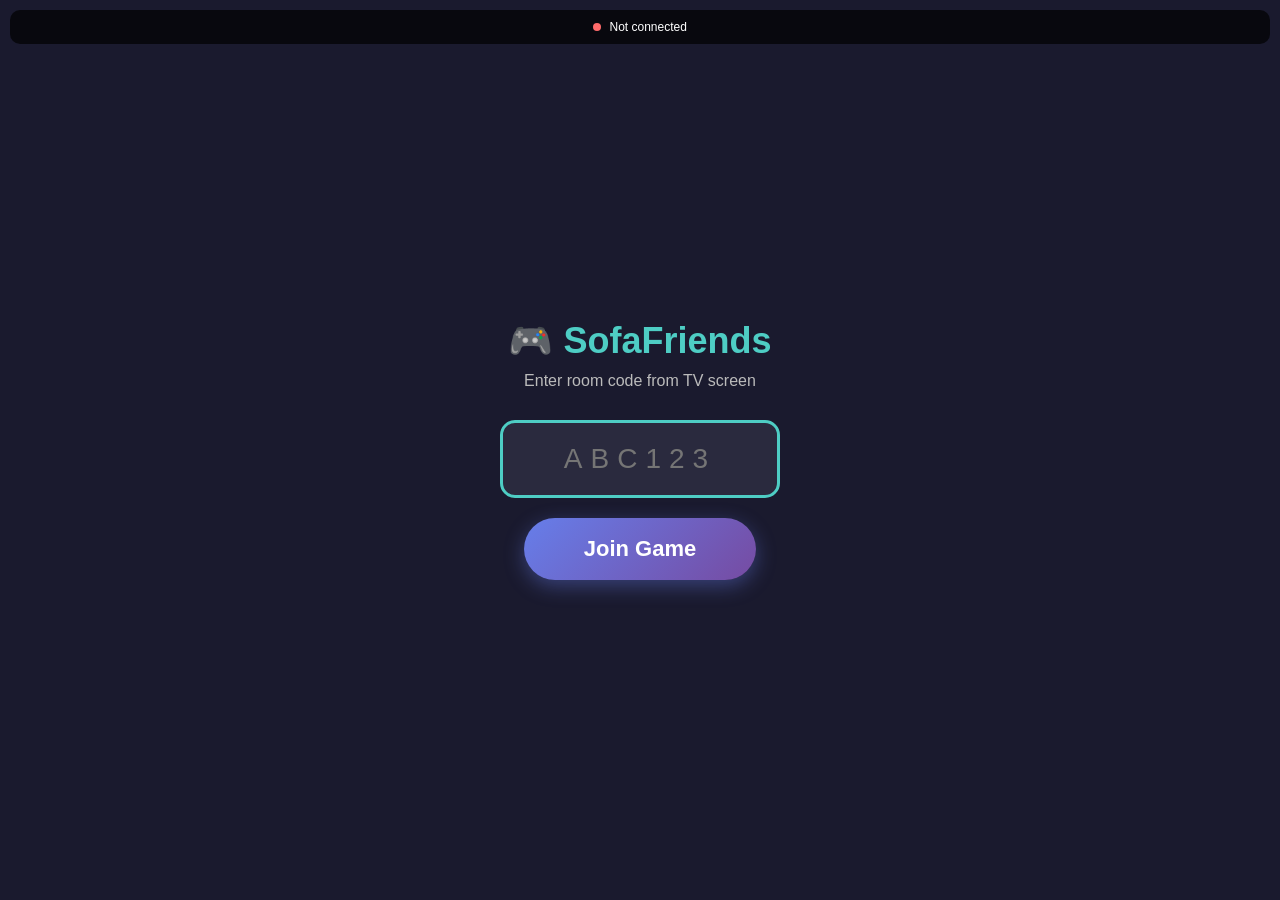
<file: controller/index.html>
<!DOCTYPE html>
<html lang="en">
<head>
    <meta charset="UTF-8">
    <meta name="viewport" content="width=device-width, initial-scale=1.0, user-scalable=no, maximum-scale=1.0">
    <meta name="apple-mobile-web-app-capable" content="yes">
    <meta name="apple-mobile-web-app-status-bar-style" content="black-translucent">
    <meta name="theme-color" content="#1a1a2e">
    <title>SofaFriends Controller</title>
    <link rel="manifest" href="./manifest.json">
    <style>
        * {
            margin: 0;
            padding: 0;
            box-sizing: border-box;
            -webkit-tap-highlight-color: transparent;
            user-select: none;
            -webkit-user-select: none;
        }

        body {
            background: #1a1a2e;
            font-family: 'Arial', sans-serif;
            overflow: hidden;
            height: 100vh;
            width: 100vw;
            touch-action: none;
        }

        #app {
            position: relative;
            width: 100%;
            height: 100%;
        }

        /* Join Screen */
        #join-screen {
            display: flex;
            flex-direction: column;
            justify-content: center;
            align-items: center;
            height: 100%;
            padding: 20px;
            color: white;
        }

        #join-screen.hidden {
            display: none;
        }

        #join-screen h1 {
            font-size: 36px;
            margin-bottom: 10px;
            color: #4ECDC4;
        }

        #join-screen p {
            font-size: 16px;
            color: #bbb;
            margin-bottom: 30px;
        }

        #room-code-input {
            width: 280px;
            padding: 20px;
            font-size: 28px;
            text-align: center;
            border: 3px solid #4ECDC4;
            border-radius: 15px;
            background: #2a2a3e;
            color: white;
            letter-spacing: 8px;
            text-transform: uppercase;
            margin-bottom: 20px;
        }

        #join-btn {
            padding: 18px 60px;
            font-size: 22px;
            font-weight: bold;
            color: white;
            background: linear-gradient(135deg, #667eea 0%, #764ba2 100%);
            border: none;
            border-radius: 50px;
            cursor: pointer;
            box-shadow: 0 6px 20px rgba(102, 126, 234, 0.4);
            transition: all 0.3s;
        }

        #join-btn:active {
            transform: scale(0.95);
        }

        /* Lobby Screen */
        #lobby-screen {
            display: none;
            flex-direction: column;
            justify-content: center;
            align-items: center;
            height: 100%;
            color: white;
            padding: 20px;
        }

        #lobby-screen.active {
            display: flex;
        }

        .player-avatar {
            width: 150px;
            height: 150px;
            border-radius: 50%;
            margin: 30px;
            display: flex;
            justify-content: center;
            align-items: center;
            font-size: 64px;
            box-shadow: 0 8px 30px rgba(0,0,0,0.4);
        }

        .player-info {
            text-align: center;
        }

        .player-info h2 {
            font-size: 28px;
            margin-bottom: 10px;
        }

        .player-info p {
            font-size: 16px;
            color: #bbb;
        }

        /* Game Screen */
        #game-screen {
            display: none;
            width: 100%;
            height: 100%;
            position: relative;
        }

        #game-screen.active {
            display: block;
        }

        .controls {
            width: 100%;
            height: 100%;
            display: grid;
            grid-template-columns: 1fr 1fr;
            grid-template-rows: 1fr 1fr;
            gap: 5px;
            padding: 10px;
        }

        .control-btn {
            border: none;
            border-radius: 20px;
            font-size: 48px;
            font-weight: bold;
            color: white;
            cursor: pointer;
            transition: all 0.1s;
            box-shadow: 0 4px 15px rgba(0,0,0,0.3);
            display: flex;
            justify-content: center;
            align-items: center;
            position: relative;
            overflow: hidden;
        }

        .control-btn:active {
            transform: scale(0.95);
            box-shadow: 0 2px 8px rgba(0,0,0,0.4);
        }

        .control-btn.pressed {
            transform: scale(0.95);
            box-shadow: inset 0 4px 15px rgba(0,0,0,0.4);
        }

        #btn-left {
            background: linear-gradient(135deg, #FF6B6B 0%, #C44569 100%);
            grid-column: 1;
            grid-row: 1 / 3;
        }

        #btn-jump {
            background: linear-gradient(135deg, #4ECDC4 0%, #44A08D 100%);
            grid-column: 2;
            grid-row: 1;
        }

        #btn-right {
            background: linear-gradient(135deg, #FFA07A 0%, #F77062 100%);
            grid-column: 1;
            grid-row: 1 / 3;
            display: none;
        }

        #btn-action {
            background: linear-gradient(135deg, #F7DC6F 0%, #F39C12 100%);
            grid-column: 2;
            grid-row: 2;
        }

        /* Status indicator */
        #status-bar {
            position: absolute;
            top: 10px;
            left: 10px;
            right: 10px;
            padding: 10px;
            background: rgba(0,0,0,0.7);
            border-radius: 10px;
            color: white;
            font-size: 12px;
            text-align: center;
            z-index: 1000;
        }

        .status-dot {
            display: inline-block;
            width: 8px;
            height: 8px;
            border-radius: 50%;
            margin-right: 5px;
        }

        .status-dot.connected {
            background: #4ECDC4;
            box-shadow: 0 0 10px #4ECDC4;
        }

        .status-dot.disconnected {
            background: #FF6B6B;
        }

        /* D-pad style alternative */
        .dpad-container {
            position: absolute;
            bottom: 80px;
            left: 40px;
            width: 180px;
            height: 180px;
        }

        .dpad-btn {
            position: absolute;
            width: 60px;
            height: 60px;
            background: rgba(255, 255, 255, 0.1);
            border: 2px solid rgba(255, 255, 255, 0.3);
            border-radius: 10px;
            display: flex;
            justify-content: center;
            align-items: center;
            font-size: 24px;
        }

        #dpad-left {
            left: 0;
            top: 60px;
        }

        #dpad-right {
            right: 0;
            top: 60px;
        }
    </style>
</head>
<body>
    <div id="app">
        <div id="status-bar">
            <span class="status-dot disconnected"></span>
            <span id="status-text">Not connected</span>
        </div>

        <!-- Join Screen -->
        <div id="join-screen">
            <h1>🎮 SofaFriends</h1>
            <p>Enter room code from TV screen</p>
            <input
                type="text"
                id="room-code-input"
                placeholder="ABC123"
                maxlength="6"
                autocomplete="off"
                autocorrect="off"
                autocapitalize="characters"
            >
            <button id="join-btn">Join Game</button>
        </div>

        <!-- Lobby Screen -->
        <div id="lobby-screen">
            <div class="player-avatar" id="player-avatar">👤</div>
            <div class="player-info">
                <h2 id="player-name">Player</h2>
                <p>Waiting for host to start...</p>
                <p style="margin-top: 20px; font-size: 14px;" id="room-display"></p>
            </div>
        </div>

        <!-- Game Screen -->
        <div id="game-screen">
            <div class="controls">
                <button class="control-btn" id="btn-left" data-action="left">
                    ◄
                </button>
                <button class="control-btn" id="btn-jump" data-action="jump">
                    ▲
                </button>
                <button class="control-btn" id="btn-action" data-action="action">
                    ●
                </button>
            </div>
        </div>
    </div>

    <script type="module" src="./controller.js"></script>
</body>
</html>
</file>
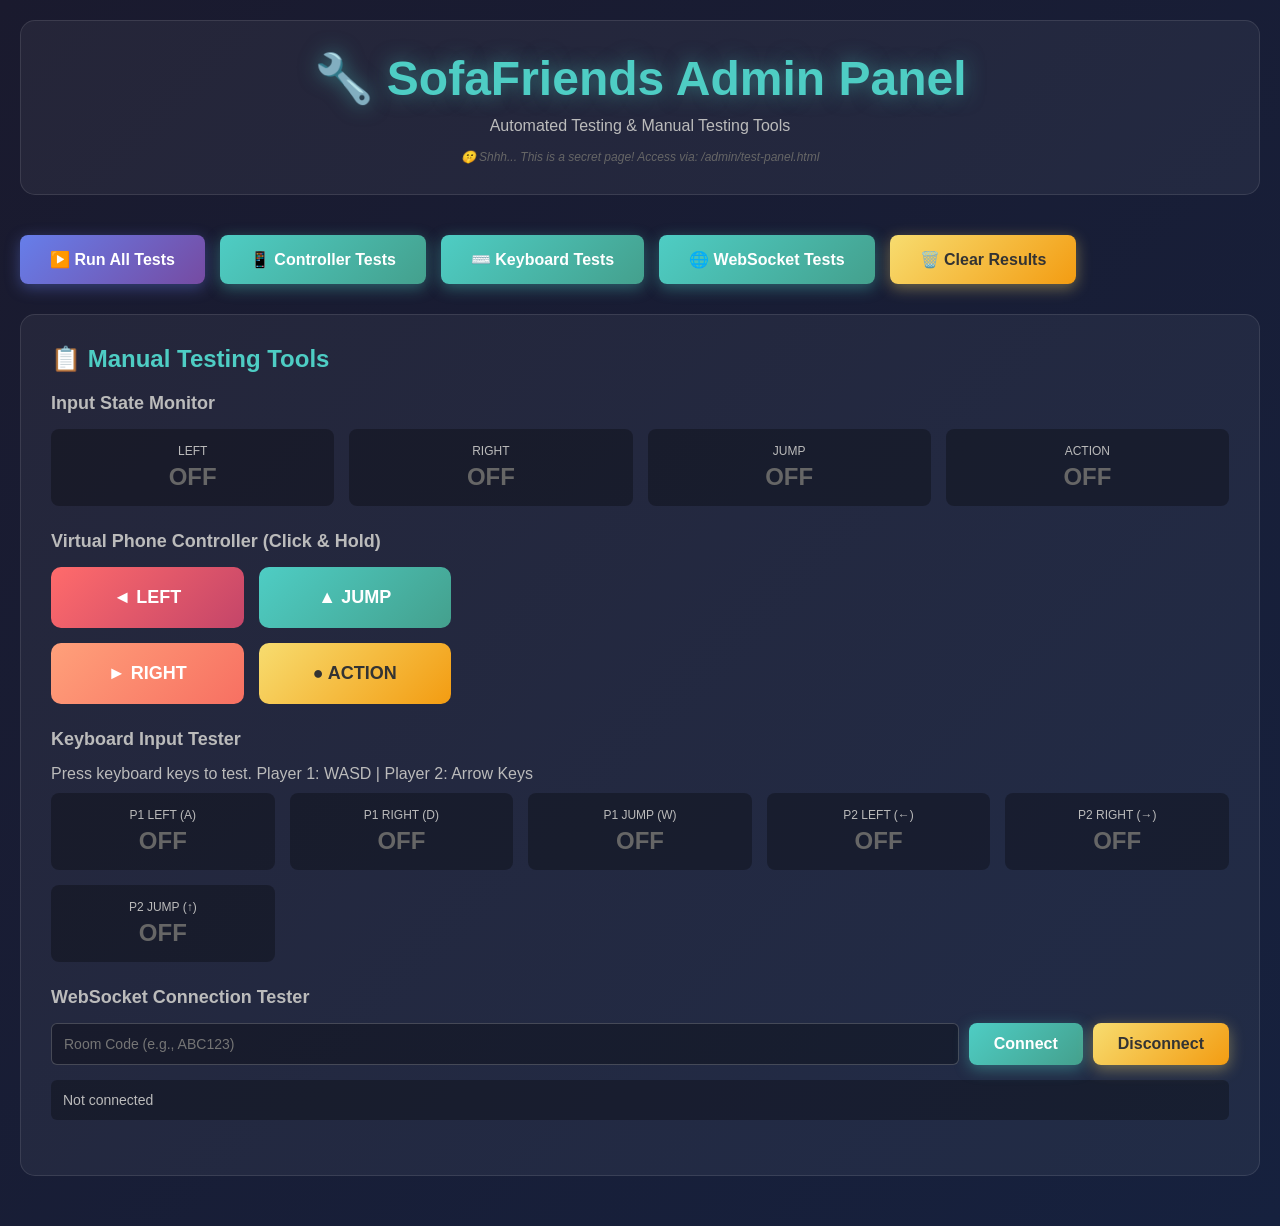
<file: admin/test-panel.html>
<!DOCTYPE html>
<html lang="en">
<head>
    <meta charset="UTF-8">
    <meta name="viewport" content="width=device-width, initial-scale=1.0">
    <title>SofaFriends - Admin Test Panel</title>
    <link rel="stylesheet" href="./styles/admin-panel.css">
</head>
<body>
    <div class="container">
        <!-- Header -->
        <div class="header">
            <h1>🔧 SofaFriends Admin Panel</h1>
            <p>Automated Testing & Manual Testing Tools</p>
            <p class="secret-note">🤫 Shhh... This is a secret page! Access via: /admin/test-panel.html</p>
        </div>

        <!-- Control Panel -->
        <div class="control-panel">
            <button class="btn btn-primary" id="run-all-tests">
                ▶️ Run All Tests
            </button>
            <button class="btn btn-secondary" id="run-controller-tests">
                📱 Controller Tests
            </button>
            <button class="btn btn-secondary" id="run-keyboard-tests">
                ⌨️ Keyboard Tests
            </button>
            <button class="btn btn-secondary" id="run-websocket-tests">
                🌐 WebSocket Tests
            </button>
            <button class="btn btn-warning" id="clear-results">
                🗑️ Clear Results
            </button>
        </div>

        <!-- Manual Testing Tools -->
        <div class="manual-tools">
            <h2>📋 Manual Testing Tools</h2>

            <!-- Input Monitor -->
            <div class="tool-section">
                <h3>Input State Monitor</h3>
                <div class="input-monitor">
                    <div class="input-state">
                        <span class="input-name">Left</span>
                        <span class="input-value inactive" id="monitor-left">OFF</span>
                    </div>
                    <div class="input-state">
                        <span class="input-name">Right</span>
                        <span class="input-value inactive" id="monitor-right">OFF</span>
                    </div>
                    <div class="input-state">
                        <span class="input-name">Jump</span>
                        <span class="input-value inactive" id="monitor-jump">OFF</span>
                    </div>
                    <div class="input-state">
                        <span class="input-name">Action</span>
                        <span class="input-value inactive" id="monitor-action">OFF</span>
                    </div>
                </div>
            </div>

            <!-- Virtual Controller -->
            <div class="tool-section">
                <h3>Virtual Phone Controller (Click & Hold)</h3>
                <div class="virtual-controller">
                    <button class="virtual-btn left" id="virtual-left">◄ LEFT</button>
                    <button class="virtual-btn jump" id="virtual-jump">▲ JUMP</button>
                    <button class="virtual-btn right" id="virtual-right">► RIGHT</button>
                    <button class="virtual-btn action" id="virtual-action">● ACTION</button>
                </div>
            </div>

            <!-- Keyboard Tester -->
            <div class="tool-section">
                <h3>Keyboard Input Tester</h3>
                <p style="color: #bbb; margin-bottom: 10px;">
                    Press keyboard keys to test. Player 1: WASD | Player 2: Arrow Keys
                </p>
                <div class="input-monitor">
                    <div class="input-state">
                        <span class="input-name">P1 Left (A)</span>
                        <span class="input-value inactive" id="kb-p1-left">OFF</span>
                    </div>
                    <div class="input-state">
                        <span class="input-name">P1 Right (D)</span>
                        <span class="input-value inactive" id="kb-p1-right">OFF</span>
                    </div>
                    <div class="input-state">
                        <span class="input-name">P1 Jump (W)</span>
                        <span class="input-value inactive" id="kb-p1-jump">OFF</span>
                    </div>
                    <div class="input-state">
                        <span class="input-name">P2 Left (←)</span>
                        <span class="input-value inactive" id="kb-p2-left">OFF</span>
                    </div>
                    <div class="input-state">
                        <span class="input-name">P2 Right (→)</span>
                        <span class="input-value inactive" id="kb-p2-right">OFF</span>
                    </div>
                    <div class="input-state">
                        <span class="input-name">P2 Jump (↑)</span>
                        <span class="input-value inactive" id="kb-p2-jump">OFF</span>
                    </div>
                </div>
            </div>

            <!-- WebSocket Tester -->
            <div class="tool-section">
                <h3>WebSocket Connection Tester</h3>
                <div style="display: flex; gap: 10px; margin-bottom: 15px;">
                    <input
                        type="text"
                        id="ws-room-code"
                        placeholder="Room Code (e.g., ABC123)"
                        style="flex: 1; padding: 12px; background: rgba(0,0,0,0.3); border: 1px solid rgba(255,255,255,0.2); color: white; border-radius: 6px; font-size: 14px;"
                    >
                    <button class="btn btn-secondary" id="ws-connect" style="padding: 12px 25px;">
                        Connect
                    </button>
                    <button class="btn btn-warning" id="ws-disconnect" style="padding: 12px 25px;" disabled>
                        Disconnect
                    </button>
                </div>
                <div id="ws-status" style="padding: 12px; background: rgba(0,0,0,0.3); border-radius: 6px; color: #bbb; font-size: 14px;">
                    Not connected
                </div>
            </div>
        </div>

        <!-- Test Results -->
        <div id="test-results"></div>
    </div>

    <!-- Load Test Framework -->
    <script src="./tests/test-runner.js"></script>
    <script src="./tests/mock-websocket.js"></script>
    <script src="./tests/controller-tests.js"></script>
    <script src="./tests/keyboard-tests.js"></script>
    <script src="./tests/websocket-tests.js"></script>

    <!-- Main Application Script -->
    <script>
        // Initialize test runner
        const runner = new TestRunner();

        // Load all test suites
        createControllerTests(runner);
        createKeyboardTests(runner);
        createWebSocketTests(runner);

        // Button handlers
        document.getElementById('run-all-tests').addEventListener('click', async () => {
            document.getElementById('test-results').innerHTML = '<div class="loading">Running tests</div>';
            const results = await runner.runAll();
            runner.renderResults('test-results');
        });

        document.getElementById('run-controller-tests').addEventListener('click', async () => {
            document.getElementById('test-results').innerHTML = '<div class="loading">Running controller tests</div>';
            const controllerRunner = new TestRunner();
            createControllerTests(controllerRunner);
            await controllerRunner.runAll();
            controllerRunner.renderResults('test-results');
        });

        document.getElementById('run-keyboard-tests').addEventListener('click', async () => {
            document.getElementById('test-results').innerHTML = '<div class="loading">Running keyboard tests</div>';
            const keyboardRunner = new TestRunner();
            createKeyboardTests(keyboardRunner);
            await keyboardRunner.runAll();
            keyboardRunner.renderResults('test-results');
        });

        document.getElementById('run-websocket-tests').addEventListener('click', async () => {
            document.getElementById('test-results').innerHTML = '<div class="loading">Running WebSocket tests</div>';
            const wsRunner = new TestRunner();
            createWebSocketTests(wsRunner);
            await wsRunner.runAll();
            wsRunner.renderResults('test-results');
        });

        document.getElementById('clear-results').addEventListener('click', () => {
            document.getElementById('test-results').innerHTML = '';
        });

        // Virtual Controller
        const virtualInputState = {
            left: false,
            right: false,
            jump: false,
            action: false
        };

        function updateMonitor(input, value) {
            const element = document.getElementById(`monitor-${input}`);
            element.textContent = value ? 'ON' : 'OFF';
            element.className = value ? 'input-value active' : 'input-value inactive';
        }

        ['left', 'right', 'jump', 'action'].forEach(input => {
            const btn = document.getElementById(`virtual-${input}`);

            btn.addEventListener('mousedown', () => {
                virtualInputState[input] = true;
                updateMonitor(input, true);
            });

            btn.addEventListener('mouseup', () => {
                virtualInputState[input] = false;
                updateMonitor(input, false);
            });

            btn.addEventListener('mouseleave', () => {
                virtualInputState[input] = false;
                updateMonitor(input, false);
            });

            btn.addEventListener('touchstart', (e) => {
                e.preventDefault();
                virtualInputState[input] = true;
                updateMonitor(input, true);
            });

            btn.addEventListener('touchend', (e) => {
                e.preventDefault();
                virtualInputState[input] = false;
                updateMonitor(input, false);
            });
        });

        // Keyboard Tester
        const keyboardInputState = {
            p1: { left: false, right: false, jump: false },
            p2: { left: false, right: false, jump: false }
        };

        function updateKeyboardMonitor(player, input, value) {
            const element = document.getElementById(`kb-${player}-${input}`);
            element.textContent = value ? 'ON' : 'OFF';
            element.className = value ? 'input-value active' : 'input-value inactive';
        }

        window.addEventListener('keydown', (e) => {
            // Player 1 (WASD)
            if (e.key === 'a' || e.key === 'A') {
                keyboardInputState.p1.left = true;
                updateKeyboardMonitor('p1', 'left', true);
            }
            if (e.key === 'd' || e.key === 'D') {
                keyboardInputState.p1.right = true;
                updateKeyboardMonitor('p1', 'right', true);
            }
            if (e.key === 'w' || e.key === 'W') {
                keyboardInputState.p1.jump = true;
                updateKeyboardMonitor('p1', 'jump', true);
            }

            // Player 2 (Arrow keys)
            if (e.key === 'ArrowLeft') {
                keyboardInputState.p2.left = true;
                updateKeyboardMonitor('p2', 'left', true);
            }
            if (e.key === 'ArrowRight') {
                keyboardInputState.p2.right = true;
                updateKeyboardMonitor('p2', 'right', true);
            }
            if (e.key === 'ArrowUp') {
                keyboardInputState.p2.jump = true;
                updateKeyboardMonitor('p2', 'jump', true);
            }
        });

        window.addEventListener('keyup', (e) => {
            // Player 1
            if (e.key === 'a' || e.key === 'A') {
                keyboardInputState.p1.left = false;
                updateKeyboardMonitor('p1', 'left', false);
            }
            if (e.key === 'd' || e.key === 'D') {
                keyboardInputState.p1.right = false;
                updateKeyboardMonitor('p1', 'right', false);
            }
            if (e.key === 'w' || e.key === 'W') {
                keyboardInputState.p1.jump = false;
                updateKeyboardMonitor('p1', 'jump', false);
            }

            // Player 2
            if (e.key === 'ArrowLeft') {
                keyboardInputState.p2.left = false;
                updateKeyboardMonitor('p2', 'left', false);
            }
            if (e.key === 'ArrowRight') {
                keyboardInputState.p2.right = false;
                updateKeyboardMonitor('p2', 'right', false);
            }
            if (e.key === 'ArrowUp') {
                keyboardInputState.p2.jump = false;
                updateKeyboardMonitor('p2', 'jump', false);
            }
        });

        // WebSocket Tester
        let testWs = null;
        const wsStatus = document.getElementById('ws-status');
        const wsConnect = document.getElementById('ws-connect');
        const wsDisconnect = document.getElementById('ws-disconnect');
        const wsRoomCode = document.getElementById('ws-room-code');

        wsConnect.addEventListener('click', () => {
            const roomCode = wsRoomCode.value.trim().toUpperCase();
            if (roomCode.length !== 6) {
                wsStatus.textContent = '❌ Room code must be 6 characters';
                wsStatus.style.color = '#FF6B6B';
                return;
            }

            const wsUrl = `ws://${window.location.hostname}:9000/ws/${roomCode}`;
            testWs = new WebSocket(wsUrl);

            wsStatus.textContent = '🔄 Connecting...';
            wsStatus.style.color = '#F7DC6F';

            testWs.onopen = () => {
                wsStatus.textContent = `✅ Connected to room ${roomCode}`;
                wsStatus.style.color = '#4CAF50';
                wsConnect.disabled = true;
                wsDisconnect.disabled = false;

                // Send handshake
                testWs.send(JSON.stringify({
                    type: 'handshake',
                    role: 'controller',
                    name: 'Test Admin'
                }));
            };

            testWs.onmessage = (event) => {
                const msg = JSON.parse(event.data);
                wsStatus.textContent = `📨 Received: ${msg.type}`;
                wsStatus.style.color = '#4ECDC4';
            };

            testWs.onerror = () => {
                wsStatus.textContent = '❌ Connection error';
                wsStatus.style.color = '#FF6B6B';
            };

            testWs.onclose = () => {
                wsStatus.textContent = '⭕ Disconnected';
                wsStatus.style.color = '#bbb';
                wsConnect.disabled = false;
                wsDisconnect.disabled = true;
            };
        });

        wsDisconnect.addEventListener('click', () => {
            if (testWs) {
                testWs.close();
                testWs = null;
            }
        });

        // Auto-run tests on load (optional)
        const urlParams = new URLSearchParams(window.location.search);
        if (urlParams.get('autorun') === 'true') {
            setTimeout(() => {
                document.getElementById('run-all-tests').click();
            }, 500);
        }
    </script>
</body>
</html>
</file>
<file: admin/styles/admin-panel.css>
/* Admin Panel Styles */

* {
    margin: 0;
    padding: 0;
    box-sizing: border-box;
}

body {
    font-family: 'Segoe UI', Tahoma, Geneva, Verdana, sans-serif;
    background: linear-gradient(135deg, #1a1a2e 0%, #16213e 100%);
    color: #fff;
    min-height: 100vh;
    padding: 20px;
}

.container {
    max-width: 1400px;
    margin: 0 auto;
}

/* Header */
.header {
    text-align: center;
    margin-bottom: 40px;
    padding: 30px;
    background: rgba(255, 255, 255, 0.05);
    border-radius: 15px;
    border: 1px solid rgba(255, 255, 255, 0.1);
}

.header h1 {
    font-size: 48px;
    color: #4ECDC4;
    margin-bottom: 10px;
    text-shadow: 0 0 20px rgba(78, 205, 196, 0.5);
}

.header p {
    color: #bbb;
    font-size: 16px;
}

.header .secret-note {
    margin-top: 15px;
    font-size: 12px;
    color: #666;
    font-style: italic;
}

/* Control Panel */
.control-panel {
    display: flex;
    gap: 15px;
    margin-bottom: 30px;
    flex-wrap: wrap;
}

.btn {
    padding: 15px 30px;
    font-size: 16px;
    font-weight: bold;
    border: none;
    border-radius: 8px;
    cursor: pointer;
    transition: all 0.3s;
    display: flex;
    align-items: center;
    gap: 10px;
}

.btn-primary {
    background: linear-gradient(135deg, #667eea 0%, #764ba2 100%);
    color: white;
    box-shadow: 0 4px 15px rgba(102, 126, 234, 0.4);
}

.btn-primary:hover {
    transform: translateY(-2px);
    box-shadow: 0 6px 20px rgba(102, 126, 234, 0.6);
}

.btn-secondary {
    background: linear-gradient(135deg, #4ECDC4 0%, #44A08D 100%);
    color: white;
    box-shadow: 0 4px 15px rgba(78, 205, 196, 0.4);
}

.btn-secondary:hover {
    transform: translateY(-2px);
    box-shadow: 0 6px 20px rgba(78, 205, 196, 0.6);
}

.btn-warning {
    background: linear-gradient(135deg, #F7DC6F 0%, #F39C12 100%);
    color: #333;
    box-shadow: 0 4px 15px rgba(247, 220, 111, 0.4);
}

.btn-warning:hover {
    transform: translateY(-2px);
    box-shadow: 0 6px 20px rgba(247, 220, 111, 0.6);
}

/* Test Results */
#test-results {
    margin-top: 30px;
}

.test-summary {
    background: rgba(255, 255, 255, 0.05);
    border-radius: 15px;
    padding: 30px;
    margin-bottom: 30px;
    border: 1px solid rgba(255, 255, 255, 0.1);
}

.test-summary h2 {
    color: #4ECDC4;
    margin-bottom: 25px;
    font-size: 32px;
}

.summary-stats {
    display: grid;
    grid-template-columns: repeat(auto-fit, minmax(150px, 1fr));
    gap: 20px;
}

.stat {
    background: rgba(0, 0, 0, 0.3);
    padding: 20px;
    border-radius: 10px;
    text-align: center;
    border: 2px solid transparent;
    transition: all 0.3s;
}

.stat:hover {
    transform: translateY(-3px);
}

.stat.passed {
    border-color: #4CAF50;
}

.stat.failed {
    border-color: #FF6B6B;
}

.stat.errors {
    border-color: #FFA07A;
}

.stat.total {
    border-color: #4ECDC4;
}

.stat.pass-rate {
    border-color: #667eea;
}

.stat .number {
    display: block;
    font-size: 36px;
    font-weight: bold;
    margin-bottom: 5px;
}

.stat.passed .number {
    color: #4CAF50;
}

.stat.failed .number {
    color: #FF6B6B;
}

.stat.errors .number {
    color: #FFA07A;
}

.stat.total .number {
    color: #4ECDC4;
}

.stat.pass-rate .number {
    color: #667eea;
}

.stat .label {
    display: block;
    font-size: 14px;
    color: #bbb;
    text-transform: uppercase;
    letter-spacing: 1px;
}

/* Test Suite */
.test-suite {
    background: rgba(255, 255, 255, 0.05);
    border-radius: 12px;
    padding: 25px;
    margin-bottom: 20px;
    border: 1px solid rgba(255, 255, 255, 0.1);
}

.suite-header {
    display: flex;
    justify-content: space-between;
    align-items: center;
    margin-bottom: 20px;
    padding-bottom: 15px;
    border-bottom: 1px solid rgba(255, 255, 255, 0.1);
}

.suite-header h3 {
    color: #4ECDC4;
    font-size: 24px;
}

.suite-stats {
    color: #bbb;
    font-size: 14px;
}

/* Test Results */
.tests-list {
    display: flex;
    flex-direction: column;
    gap: 10px;
}

.test-result {
    background: rgba(0, 0, 0, 0.3);
    padding: 15px;
    border-radius: 8px;
    display: flex;
    align-items: center;
    gap: 15px;
    border-left: 4px solid transparent;
    transition: all 0.2s;
}

.test-result:hover {
    background: rgba(0, 0, 0, 0.4);
}

.test-result.passed {
    border-left-color: #4CAF50;
}

.test-result.failed {
    border-left-color: #FF6B6B;
}

.test-result.error {
    border-left-color: #FFA07A;
}

.test-icon {
    font-size: 20px;
    font-weight: bold;
    min-width: 24px;
    text-align: center;
}

.test-icon.success {
    color: #4CAF50;
}

.test-icon.failure {
    color: #FF6B6B;
}

.test-description {
    flex: 1;
    color: #fff;
}

.test-duration {
    color: #888;
    font-size: 12px;
    min-width: 60px;
    text-align: right;
}

.test-error {
    margin-top: 10px;
    padding: 15px;
    background: rgba(255, 107, 107, 0.1);
    border-radius: 6px;
    border-left: 3px solid #FF6B6B;
}

.error-message {
    color: #FF6B6B;
    font-weight: bold;
    margin-bottom: 10px;
}

.error-stack {
    color: #FFA07A;
    font-size: 12px;
    font-family: 'Courier New', monospace;
    overflow-x: auto;
    padding: 10px;
    background: rgba(0, 0, 0, 0.3);
    border-radius: 4px;
}

/* Manual Testing Tools */
.manual-tools {
    background: rgba(255, 255, 255, 0.05);
    border-radius: 15px;
    padding: 30px;
    margin-bottom: 30px;
    border: 1px solid rgba(255, 255, 255, 0.1);
}

.manual-tools h2 {
    color: #4ECDC4;
    margin-bottom: 20px;
}

.tool-section {
    margin-bottom: 25px;
}

.tool-section h3 {
    color: #bbb;
    font-size: 18px;
    margin-bottom: 15px;
}

.input-monitor {
    display: grid;
    grid-template-columns: repeat(auto-fit, minmax(200px, 1fr));
    gap: 15px;
    margin-bottom: 20px;
}

.input-state {
    background: rgba(0, 0, 0, 0.3);
    padding: 15px;
    border-radius: 8px;
    text-align: center;
}

.input-state .input-name {
    display: block;
    color: #bbb;
    font-size: 12px;
    margin-bottom: 5px;
    text-transform: uppercase;
}

.input-state .input-value {
    display: block;
    font-size: 24px;
    font-weight: bold;
}

.input-state .input-value.active {
    color: #4CAF50;
}

.input-state .input-value.inactive {
    color: #666;
}

/* Virtual Controller */
.virtual-controller {
    display: grid;
    grid-template-columns: repeat(2, 1fr);
    gap: 15px;
    max-width: 400px;
}

.virtual-btn {
    padding: 20px;
    font-size: 18px;
    font-weight: bold;
    border-radius: 10px;
    border: none;
    cursor: pointer;
    transition: all 0.1s;
    color: white;
}

.virtual-btn:active {
    transform: scale(0.95);
}

.virtual-btn.left {
    background: linear-gradient(135deg, #FF6B6B 0%, #C44569 100%);
}

.virtual-btn.right {
    background: linear-gradient(135deg, #FFA07A 0%, #F77062 100%);
}

.virtual-btn.jump {
    background: linear-gradient(135deg, #4ECDC4 0%, #44A08D 100%);
}

.virtual-btn.action {
    background: linear-gradient(135deg, #F7DC6F 0%, #F39C12 100%);
    color: #333;
}

/* Loading State */
.loading {
    text-align: center;
    padding: 40px;
    color: #4ECDC4;
    font-size: 20px;
}

.loading::after {
    content: '...';
    animation: dots 1.5s steps(4, end) infinite;
}

@keyframes dots {
    0%, 20% { content: '.'; }
    40% { content: '..'; }
    60%, 100% { content: '...'; }
}

/* Animations */
@keyframes slideIn {
    from {
        opacity: 0;
        transform: translateY(20px);
    }
    to {
        opacity: 1;
        transform: translateY(0);
    }
}

.test-suite {
    animation: slideIn 0.3s ease-out;
}

/* Responsive */
@media (max-width: 768px) {
    .header h1 {
        font-size: 32px;
    }

    .control-panel {
        flex-direction: column;
    }

    .btn {
        width: 100%;
        justify-content: center;
    }

    .summary-stats {
        grid-template-columns: repeat(2, 1fr);
    }

    .suite-header {
        flex-direction: column;
        align-items: flex-start;
        gap: 10px;
    }
}

/* Scrollbar */
::-webkit-scrollbar {
    width: 10px;
}

::-webkit-scrollbar-track {
    background: rgba(0, 0, 0, 0.3);
}

::-webkit-scrollbar-thumb {
    background: rgba(78, 205, 196, 0.5);
    border-radius: 5px;
}

::-webkit-scrollbar-thumb:hover {
    background: rgba(78, 205, 196, 0.7);
}
</file>
